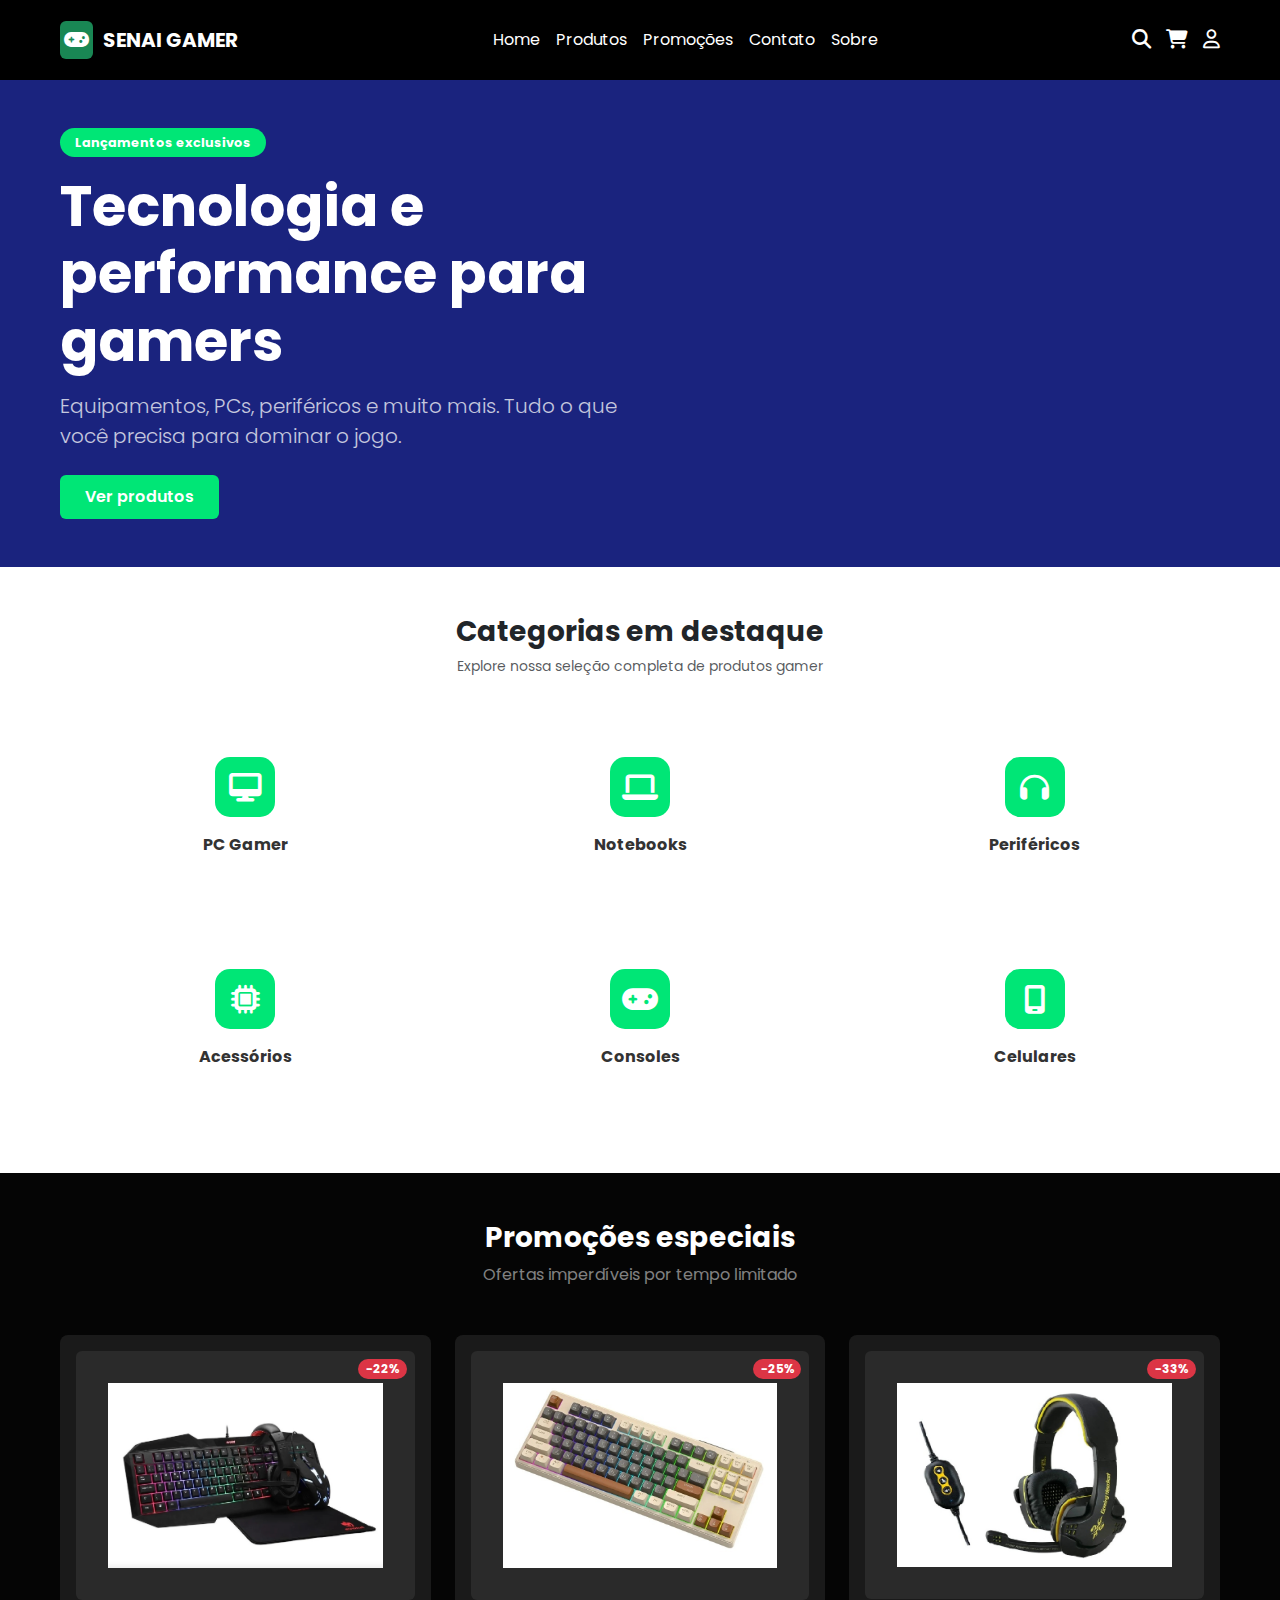
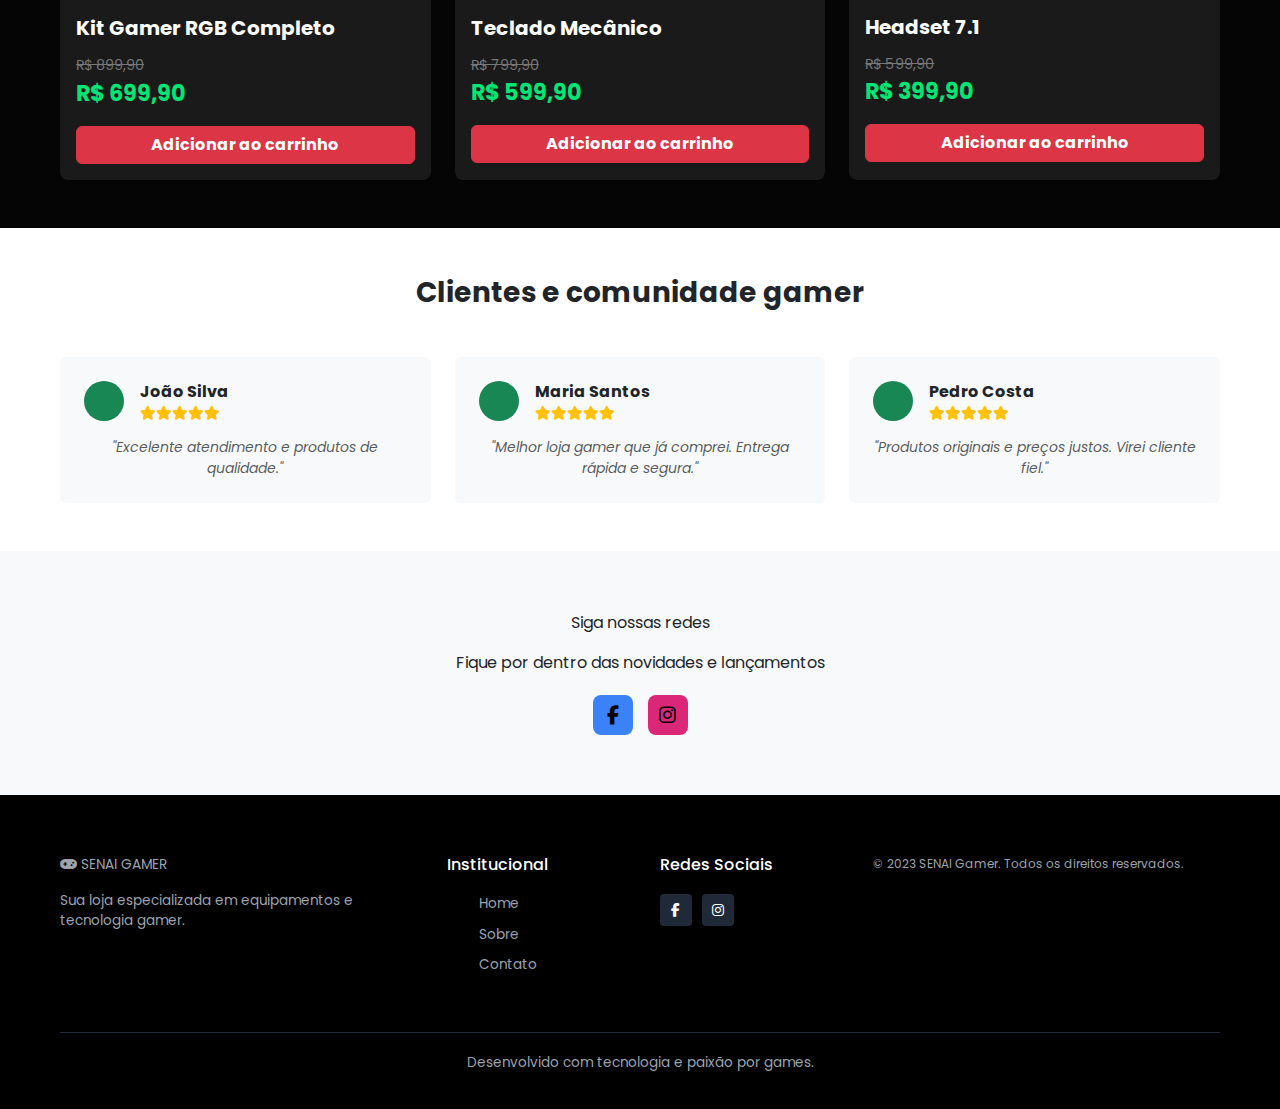
<file: index.html>
<!DOCTYPE html>
<html lang="pt-br">
<head>
    <meta charset="UTF-8">
    <meta name="viewport" content="width=device-width, initial-scale=1.0">
    <title>SENAI GAMER - Home</title>
    <!-- Bootstrap CSS -->
    <link href="https://cdn.jsdelivr.net/npm/bootstrap@5.3.0/dist/css/bootstrap.min.css" rel="stylesheet">
    <!-- FontAwesome Icons -->
    <link rel="stylesheet" href="https://cdnjs.cloudflare.com/ajax/libs/font-awesome/6.4.0/css/all.min.css">
    <!-- Custom CSS -->
    <link rel="stylesheet" href="style.css">
</head>
<body>

    <header>
        <nav class="navbar navbar-expand-lg navbar-dark bg-black-custom py-3">
            <div class="container">
                <a class="navbar-brand d-flex align-items-center" href="index.html">
                    <div class="bg-success rounded p-1"><i class="fa-solid fa-gamepad text-white"></i></div>
                    <span>SENAI GAMER</span>
                </a>
                <button class="navbar-toggler" type="button" data-bs-toggle="collapse" data-bs-target="#menu">
                    <span class="navbar-toggler-icon"></span>
                </button>
                <div class="collapse navbar-collapse justify-content-center" id="menu">
                    <ul class="navbar-nav">
                        <li class="nav-item"><a class="nav-link text-white" href="#">Home</a></li>
                        <li class="nav-item"><a class="nav-link text-white" href="#">Produtos</a></li>
                        <li class="nav-item"><a class="nav-link text-white" href="#">Promoções</a></li>
                        <li class="nav-item"><a class="nav-link text-white" href="#">Contato</a></li>
                        <li class="nav-item"><a class="nav-link text-white" href="#">Sobre</a></li>
                    </ul>
                </div>
                <div class="nav-actions d-none d-lg-flex">
                    <a href="#"><i class="fa-solid fa-magnifying-glass"></i></a>
                    <a href="#" class="position-relative">
                        <i class="fa-solid fa-cart-shopping"></i>
                    </a>
                    <!-- Link para Login -->
                    <a href="login.html"><i class="fa-regular fa-user"></i></a>
                </div>
            </div>
        </nav>
    </header>

    <main>
        <!-- Hero Section -->
        <section class="hero">
            <div class="container">
                <div class="row align-items-center">
                    <div class="col-lg-6 text-center text-lg-start">
                        <span class="badge-hero mb-3 d-inline-block">Lançamentos exclusivos</span>
                        <h1 class="display-4 fw-bold mb-3">Tecnologia e performance para gamers</h1>
                        <p class="lead mb-4 opacity-75">Equipamentos, PCs, periféricos e muito mais. Tudo o que você precisa para dominar o jogo.</p>
                        <a href="#" class="btn btn-senai">Ver produtos</a>
                    </div>
                </div>
            </div>
        </section>

        <section class="py-5 bg-white">
            <div class="container text-center">
                <h3 class="fw-bold mb-2">Categorias em destaque</h3>
                <p class="text-muted mb-5 small">Explore nossa seleção completa de produtos gamer</p>
                
                <div class="row g-4 justify-content-center">
                    
                    <!-- Item 1 -->
                    <div class="col-6 col-md-4 col-xl-4 mb-4">
                        <a href="#" class="cat-card">
                            <div class="cat-icon"><i class="fa-solid fa-desktop"></i></div>
                            <span class="fw-bold">PC Gamer</span>
                        </a>
                    </div>
                    <!-- Item 2 -->
                    <div class="col-6 col-md-4 col-xl-4 mb-4">
                        <a href="#" class="cat-card">
                            <div class="cat-icon"><i class="fa-solid fa-laptop"></i></div>
                            <span class="fw-bold">Notebooks</span>
                        </a>
                    </div>
                    <!-- Item 3 -->
                    <div class="col-6 col-md-4 col-xl-4 mb-4">
                        <a href="#" class="cat-card">
                            <div class="cat-icon"><i class="fa-solid fa-headphones"></i></div>
                            <span class="fw-bold">Periféricos</span>
                        </a>
                    </div>
                    <!-- Linha 2 -->
                    <!-- Item 4 -->
                    <div class="col-6 col-md-4 col-xl-4 mb-4">
                        <a href="#" class="cat-card">
                            <div class="cat-icon"><i class="fa-solid fa-microchip"></i></div>
                            <span class="fw-bold">Acessórios</span>
                        </a>
                    </div>
                    <!-- Item 5 -->
                    <div class="col-6 col-md-4 col-xl-4 mb-4">
                        <a href="#" class="cat-card">
                            <div class="cat-icon"><i class="fa-solid fa-gamepad"></i></div>
                            <span class="fw-bold">Consoles</span>
                        </a>
                    </div>
                    <!-- Item 6 -->
                    <div class="col-6 col-md-4 col-xl-4 mb-4">
                        <a href="#" class="cat-card">
                            <div class="cat-icon"><i class="fa-solid fa-mobile-screen"></i></div>
                            <span class="fw-bold">Celulares</span>
                        </a>
                    </div>
                </div>
            </div>
        </section>

        <!-- Promoções -->
        <section class="py-5 section-promo">
            <div class="container">
                <div class="text-center mb-5">
                    <h3 class="fw-bold">Promoções especiais</h3>
                    <p class="text-white-50">Ofertas imperdíveis por tempo limitado</p>
                </div>
                <div class="row g-4">
                    <!-- Produto 1 -->
                    <div class="col-md-4">
                        <div class="card-dark h-100 p-3">
                            <div class="position-relative">
                                <img src="imagens/kit_gamer.jpeg" class="img-fluid rounded w-100" alt="Produto">
                                <span class="position-absolute top-0 end-0 badge bg-danger m-2 rounded-pill">-22%</span>
                            </div>
                            <div class="pt-3">
                                <h5 class="fw-bold">Kit Gamer RGB Completo</h5>
                                <div class="price-box">
                                    <span class="price-old d-block">R$ 899,90</span>
                                    <span class="price-new">R$ 699,90</span>
                                </div>
                                <button class="btn btn-danger w-100 fw-bold">Adicionar ao carrinho</button>
                            </div>
                        </div>
                    </div>
                    <!-- Produto 2 -->
                     <div class="col-md-4">
                        <div class="card-dark h-100 p-3">
                            <div class="position-relative">
                                <img src="imagens/teclado_mecanico.jpg" class="img-fluid rounded w-100" alt="Produto">
                                <span class="position-absolute top-0 end-0 badge bg-danger m-2 rounded-pill">-25%</span>
                            </div>
                            <div class="pt-3">
                                <h5 class="fw-bold">Teclado Mecânico</h5>
                                <div class="price-box">
                                    <span class="price-old d-block">R$ 799,90</span>
                                    <span class="price-new">R$ 599,90</span>
                                </div>
                                <button class="btn btn-danger w-100 fw-bold">Adicionar ao carrinho</button>
                            </div>
                        </div>
                    </div>
                    <!-- Produto 3 -->
                     <div class="col-md-4">
                        <div class="card-dark h-100 p-3">
                            <div class="position-relative">
                                <img src="imagens/headset.jpg" class="img-fluid rounded w-100" alt="Produto">
                                <span class="position-absolute top-0 end-0 badge bg-danger m-2 rounded-pill">-33%</span>
                            </div>
                            <div class="pt-3">
                                <h5 class="fw-bold">Headset 7.1</h5>
                                <div class="price-box">
                                    <span class="price-old d-block">R$ 599,90</span>
                                    <span class="price-new">R$ 399,90</span>
                                </div>
                                <button class="btn btn-danger w-100 fw-bold">Adicionar ao carrinho</button>
                            </div>
                        </div>
                    </div>
                </div>
            </div>
        </section>

        <!-- Testemunhos -->
        <section class="py-5 bg-white">
            <div class="container text-center">
                <h3 class="fw-bold mb-5">Clientes e comunidade gamer</h3>
                <div class="row g-4">
                    <!-- Depoimento 1 -->
                    <div class="col-md-4">
                        <div class="p-4 rounded bg-light h-100">
                            <div class="d-flex align-items-center mb-3">
                                <div class="rounded-circle bg-success" style="width: 40px; height: 40px;"></div>
                                <div class="ms-3 text-start lh-1">
                                    <h6 class="mb-1 fw-bold">João Silva</h6>
                                    <small class="text-warning"><i class="fas fa-star"></i><i class="fas fa-star"></i><i class="fas fa-star"></i><i class="fas fa-star"></i><i class="fas fa-star"></i></small>
                                </div>
                            </div>
                            <p class="text-muted fst-italic small m-0">"Excelente atendimento e produtos de qualidade."</p>
                        </div>
                    </div>
                    <!-- Depoimento 2 -->
                    <div class="col-md-4">
                        <div class="p-4 rounded bg-light h-100">
                            <div class="d-flex align-items-center mb-3">
                                <div class="rounded-circle bg-success" style="width: 40px; height: 40px;"></div>
                                <div class="ms-3 text-start lh-1">
                                    <h6 class="mb-1 fw-bold">Maria Santos</h6>
                                    <small class="text-warning"><i class="fas fa-star"></i><i class="fas fa-star"></i><i class="fas fa-star"></i><i class="fas fa-star"></i><i class="fas fa-star"></i></small>
                                </div>
                            </div>
                            <p class="text-muted fst-italic small m-0">"Melhor loja gamer que já comprei. Entrega rápida e segura."</p>
                        </div>
                    </div>
                    <!-- Depoimento 3 -->
                    <div class="col-md-4">
                        <div class="p-4 rounded bg-light h-100">
                            <div class="d-flex align-items-center mb-3">
                                <div class="rounded-circle bg-success" style="width: 40px; height: 40px;"></div>
                                <div class="ms-3 text-start lh-1">
                                    <h6 class="mb-1 fw-bold">Pedro Costa</h6>
                                    <small class="text-warning"><i class="fas fa-star"></i><i class="fas fa-star"></i><i class="fas fa-star"></i><i class="fas fa-star"></i><i class="fas fa-star"></i></small>
                                </div>
                            </div>
                            <p class="text-muted fst-italic small m-0">"Produtos originais e preços justos. Virei cliente fiel."</p>
                        </div>
                    </div>
                </div>
            </div>
        </section>

        <section class="social-section">
            <div class="container">
                <p>Siga nossas redes</p>
                <p>Fique por dentro das novidades e lançamentos</p>
                <div class="social-buttons">
                    <a href="#" class="soc-btn fb"><i class="fa-brands fa-facebook-f"></i></a>
                    <a href="#" class="soc-btn ig"><i class="fa-brands fa-instagram"></i></a>
                </div>
            </div>
        </section>

    </main>

    <footer>
        <div class="container">
            <div class="footer-grid">
                <div class="footer-col">
                    <div class="logo" style="margin-bottom: 15px;">
                        <i class="fa-solid fa-gamepad"></i>
                        <span>SENAI GAMER</span>
                    </div>
                    <p>Sua loja especializada em equipamentos e tecnologia gamer.</p>
                </div>
                <div class="footer-col">
                    <h4>Institucional</h4>
                    <ul>
                        <li><a href="#">Home</a></li>
                        <li><a href="#">Sobre</a></li>
                        <li><a href="#">Contato</a></li>
                    </ul>
                </div>
                <div class="footer-col">
                    <h4>Redes Sociais</h4>
                    <div class="footer-social-icons">
                        <a href="#" class="footer-icon"><i class="fa-brands fa-facebook-f"></i></a>
                        <a href="#" class="footer-icon"><i class="fa-brands fa-instagram"></i></a>
                    </div>
                </div>
                <div class="footer-col">
                    <p style="font-size: 0.75rem;">&copy; 2023 SENAI Gamer. Todos os direitos reservados.</p>
                </div>
            </div>
            <div class="copyright">
                <p>Desenvolvido com tecnologia e paixão por games.</p>
            </div>
        </div>
    </footer>

    <!-- Scripts -->
    <script src="https://cdn.jsdelivr.net/npm/bootstrap@5.3.0/dist/js/bootstrap.bundle.min.js"></script>
</body>
</html>
</file>
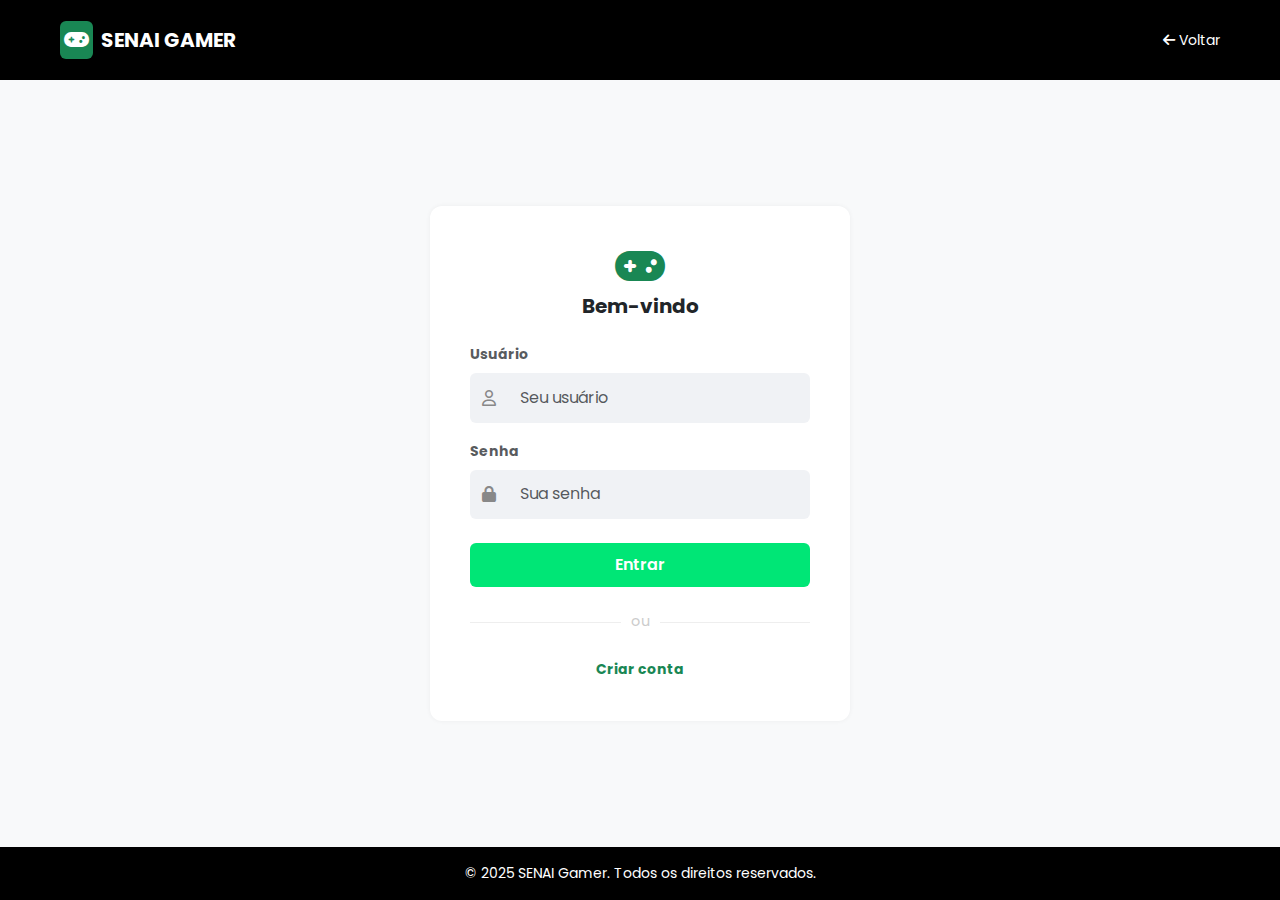
<file: login.html>
<!DOCTYPE html>
<html lang="pt-br">
<head>
    <meta charset="UTF-8">
    <meta name="viewport" content="width=device-width, initial-scale=1.0">
    <title>SENAI GAMER - Login</title>
    <link href="https://cdn.jsdelivr.net/npm/bootstrap@5.3.0/dist/css/bootstrap.min.css" rel="stylesheet">
    <link rel="stylesheet" href="https://cdnjs.cloudflare.com/ajax/libs/font-awesome/6.4.0/css/all.min.css">
    <link rel="stylesheet" href="style.css">
</head>
<body>

    <header>
        <nav class="navbar navbar-dark bg-black-custom py-3">
            <div class="container justify-content-between">
                <a class="navbar-brand d-flex align-items-center gap-2" href="index.html">
                    <div class="bg-success rounded p-1"><i class="fa-solid fa-gamepad text-white"></i></div>
                    SENAI GAMER
                </a>
                <a href="index.html" class="text-white text-decoration-none small"><i class="fa-solid fa-arrow-left"></i> Voltar</a>
            </div>
        </nav>
    </header>

    <main class="auth-main">
        <div class="auth-container">
            
            <div class="text-center mb-4">
                <i class="fa-solid fa-gamepad text-success fs-1 mb-2"></i>
                <h5 class="fw-bold">Bem-vindo</h5>
            </div>

            <div id="login-box">
                <form id="form-login">
                    <div class="mb-3">
                        <label class="form-label small fw-bold text-muted">Usuário</label>
                        <div class="input-group">
                            <span class="input-group-text"><i class="fa-regular fa-user"></i></span>
                            <input type="text" class="form-control form-input" id="login-user" placeholder="Seu usuário">
                        </div>
                    </div>
                    <div class="mb-3">
                        <label class="form-label small fw-bold text-muted">Senha</label>
                        <div class="input-group">
                            <span class="input-group-text"><i class="fa-solid fa-lock"></i></span>
                            <input type="password" class="form-control form-input" id="login-pass" placeholder="Sua senha">
                        </div>
                    </div>
                    <button type="submit" class="btn btn-senai w-100 mt-2">Entrar</button>
                </form>

                <div class="divider"><span>ou</span></div>
                <div class="text-center">
                    <a href="#" id="btn-show-register" class="text-success fw-bold text-decoration-none small">Criar conta</a>
                </div>
            </div>

            <div id="register-box" style="display: none;">
                <form>
                    <div class="mb-3">
                        <label class="form-label small fw-bold text-muted">Usuário</label>
                        <div class="input-group">
                            <span class="input-group-text"><i class="fa-regular fa-user"></i></span>
                            <input type="text" class="form-control form-input" placeholder="Escolha um usuário">
                        </div>
                    </div>
                    <div class="mb-3">
                        <label class="form-label small fw-bold text-muted">E-mail</label>
                        <div class="input-group">
                            <span class="input-group-text"><i class="fa-regular fa-envelope"></i></span>
                            <input type="email" class="form-control form-input" placeholder="Seu melhor e-mail">
                        </div>
                    </div>
                    <div class="mb-3">
                        <label class="form-label small fw-bold text-muted">Senha</label>
                        <div class="input-group">
                            <span class="input-group-text"><i class="fa-solid fa-lock"></i></span>
                            <input type="password" class="form-control form-input" placeholder="Crie uma senha">
                        </div>
                    </div>
                    <button type="button" class="btn btn-senai w-100 mt-2">Cadastrar</button>
                </form>

                <div class="divider"><span>ou</span></div>
                <div class="text-center">
                    <a href="#" id="btn-show-login" class="text-success fw-bold text-decoration-none small">Já tenho login</a>
                </div>
            </div>

        </div>
    </main>

    <footer class="bg-black-custom text-white py-3 text-center small">
        <p class="m-0">© 2025 SENAI Gamer. Todos os direitos reservados.</p>
    </footer>

    <script src="https://code.jquery.com/jquery-3.6.0.min.js"></script>
    <script src="https://cdn.jsdelivr.net/npm/bootstrap@5.3.0/dist/js/bootstrap.bundle.min.js"></script>
    <script src="script.js"></script>
</body>
</html>
</file>
<file: style.css>
/* style.css */
@import url('https://fonts.googleapis.com/css2?family=Poppins:wght@300;400;600;700&display=swap');

:root {
    --neon-green: #00E676;
    --neon-green-hover: #00C853;
    --dark-blue-bg: #1a237e;
    --bg-black: #000000;
}

body {
    font-family: 'Poppins', sans-serif;
    background-color: #f8f9fa;
    display: flex;
    flex-direction: column;
    min-height: 100vh;
}

a { text-decoration: none; color: inherit; transition: 0.3s; }
ul { list-style: none; }
button { cursor: pointer; border: none; font-family: inherit; }

.container {
    max-width: 1200px;
    margin: 0 auto;
    padding: 0 20px;
}

/* --- Componentes Globais --- */
.text-neon { color: #00E676; }
.bg-black-custom { background-color: var(--bg-black) !important; }

/* Botão: Sem bordas ou sombras */
.btn-senai {
    background-color: #00E676;
    color: #fff;
    font-weight: 600;
    border: none;
    padding: 10px 25px;
    border-radius: 6px;
    transition: transform 0.2s, background-color 0.2s;
}

.btn-senai:hover {
    background-color: var(--neon-green-hover);
    color: white;
    transform: translateY(-2px);
}

/* --- Header --- */
.navbar-brand { font-weight: 700; gap: 10px; }
.nav-actions a { color: white; margin-left: 15px; font-size: 1.2rem; transition: color 0.3s; }
.nav-actions a:hover { color: #00E676 }

/* --- Hero Section --- */
.hero {
    background-color: #1A237E;
    color: white;
    padding: 3rem 0;
}
.badge-hero {
    background-color: #00E676;
    color: white;
    padding: 5px 15px;
    border-radius: 20px;
    font-weight: bold;
    font-size: 0.8rem;
}

/* --- Categorias (Design Flat: Sem bordas ou sombras) --- */
.cat-card {
    background: white;
    border-radius: 12px;
    padding: 2rem 1rem;
    display: flex;
    flex-direction: column;
    align-items: center;
    justify-content: center;
    text-decoration: none;
    color: #333;
    transition: transform 0.3s;
    height: 100%;
}

.cat-icon {
    background-color: #00E676;
    color: white;
    width: 60px;
    height: 60px;
    border-radius: 15px;
    display: flex;
    align-items: center;
    justify-content: center;
    font-size: 1.8rem;
    margin-bottom: 1rem;
}

/* --- Promoções --- */
.section-promo { background-color: #050505; color: white; }
.card-dark {
    background-color: #1a1a1a;
    border: none;
    border-radius: 8px;
    overflow: hidden;
}
.card-dark img { background-color: #2a2a2a; padding: 2rem; }
.price-box { margin: 15px 0; }
.price-old { text-decoration: line-through; color: #777; font-size: 0.9rem; }
.price-new { color: #00E676; font-size: 1.4rem; font-weight: bold; }

/* --- Login/Cadastro --- */
.auth-main {
    flex: 1;
    display: flex;
    align-items: center;
    justify-content: center;
    padding: 3rem 1rem;
}
.auth-container {
    background: white;
    padding: 2.5rem;
    border-radius: 12px;
    box-shadow: 0 0 5px rgba(0,0,0,0.05);
    width: 100%;
    max-width: 420px;
}
.form-input {
    background-color: #f0f2f5;
    border: none;
    padding: 0.8rem;
}
.form-input:focus {
    background-color: #e9ecef;
    box-shadow: none;
    border: 1px solid #00E676;
}

/* --- NEWSLETTER / SOCIAL --- */
.social-section {
    background-color: var(--bg-light);
    padding: 60px 0;
    text-align: center;
}
.social-buttons {
    margin-top: 20px;
    display: flex;
    justify-content: center;
    gap: 15px;
}
.soc-btn {
    width: 40px;
    height: 40px;
    border-radius: 8px;
    display: flex;
    align-items: center;
    justify-content: center;
    color: black;
    font-size: 1.2rem;
}

/* --- FOOTER --- */
footer {
    background-color: #000;
    color: #9ca3af;
    padding: 60px 0 20px 0;
    font-size: 0.85rem;
}

.footer-grid {
    display: grid;
    grid-template-columns: 2fr 1fr 1fr 2fr;
    gap: 40px;
    margin-bottom: 40px;
}

.footer-col h4 {
    color: white;
    margin-bottom: 20px;
    font-size: 1rem;
}

.footer-col ul li { margin-bottom: 10px; }
.footer-col ul li a:hover { color: white; }

.footer-social-icons {
    display: flex;
    gap: 10px;
}
.footer-icon {
    width: 32px;
    height: 32px;
    background-color: #1f2937;
    display: flex;
    align-items: center;
    justify-content: center;
    border-radius: 4px;
    color: white;
}

.copyright {
    text-align: center;
    border-top: 1px solid #1f2937;
    padding-top: 20px;
}

.fb { background-color: #3b82f6; }
.ig { background-color: #db2777; }


.input-group-text { border: none; background-color: #f0f2f5; color: #888; }
.divider { display: flex; align-items: center; margin: 1.5rem 0; color: #ccc; }
.divider::before, .divider::after { content: ""; flex: 1; height: 1px; background: #eee; }
.divider span { padding: 0 10px; font-size: 0.9rem; }
</file>
